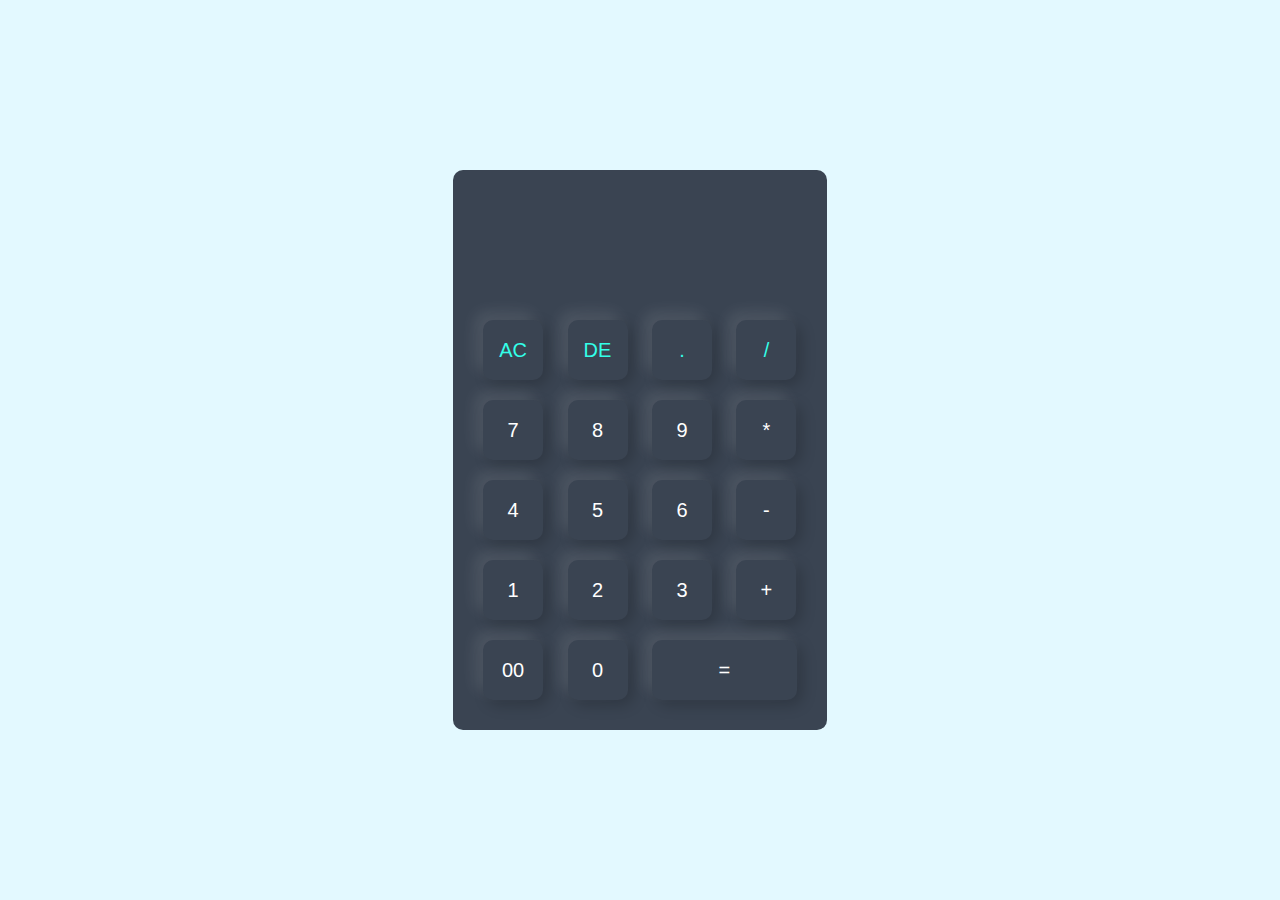
<file: Calculator.html>
<html>
    <head>
        <meta name="viewport" content="width=device-width, initial-scale=1.0">
        <title>Claculator using javascript - Easy Tutorial</title>
        <link rel="Stylesheet" href="Calculator.css">
    </head>
    <body>
        

        <div class="container">
        <div class="Calculator">
            <form>
                <div class="display">
                    <input type="text" name="display">
                </div>
                <div>
                    <input type="button" value="AC" onclick="display.value = '' " class="operator">
                    <input type="button" value="DE" onclick="display.value = display.value.toString().slice(0,-1)"  class="operator">
                    <input type="button" value="." onclick="display.value += '.' "  class="operator">
                    <input type="button" value="/" onclick="display.value += '/' "  class="operator">
            </div>
                    <div>
                    <input type="button" value="7" onclick="display.value += '7' ">
                    <input type="button" value="8" onclick="display.value += '8' ">
                    <input type="button" value="9" onclick="display.value += '9' ">
                    <input type="button" value="*" onclick="display.value += '*' ">
                    </div>
                    <div>
                    <input type="button" value="4" onclick="display.value += '4' ">
                    <input type="button" value="5" onclick="display.value += '5' ">
                    <input type="button" value="6" onclick="display.value += '6' ">
                    <input type="button" value="-" onclick="display.value += '-' ">
                    </div>
                    <div>
                    <input type="button" value="1" onclick="display.value += '1' ">
                    <input type="button" value="2" onclick="display.value += '2' ">
                    <input type="button" value="3" onclick="display.value += '3' ">
                    <input type="button" value="+" onclick="display.value += '+' ">
                    </div>
                    <div>
                    <input type="button" value="00" onclick="display.value += '00' ">
                    <input type="button" value="0" onclick="display.value += '0' ">
                    <input type="button" value="=" onclick="display.value = eval(display.value)" class="equal" >
                    </div>
            </form>
        </div>
        </div>
    </body>
</html>
</file>
<file: Calculator.css>
*{
    margin: 0;
    padding: 0;
    font-family: 'poppins',sans-serif;
    box-sizing: border-box;
}

.container{
    width: 100%;
    height: 100vh;
    background: #e3f9ff;
    display: flex;
    align-items: center;
    justify-content: center;
}

.Calculator{
    background: #3a4452;
    padding: 20px;
    border-radius: 10px;
}
.Calculator form input{
    border: 0;
    outline: 0;
    width: 60px;
    height: 60px;
    border-radius: 10px;
    box-shadow: -8px -8px 15px rgba(255, 255, 255, 0.1),5px 5px 15px rgba(0,0,0,0.2);
    background: transparent;
    font-size: 20px;
    color: white;
    cursor:pointer;
    margin: 10px;
} 
form .display{
    display: flex;
    justify-content: flex-end;
    margin: 20px 0;  
}
form .display input{
    text-align: right;
    flex: 1;
    font-size: 45px;
    box-shadow: none;
}
form input.equal{
    width: 145px;
}

form input.operator{
    color:#33ffe8;
}
</file>
